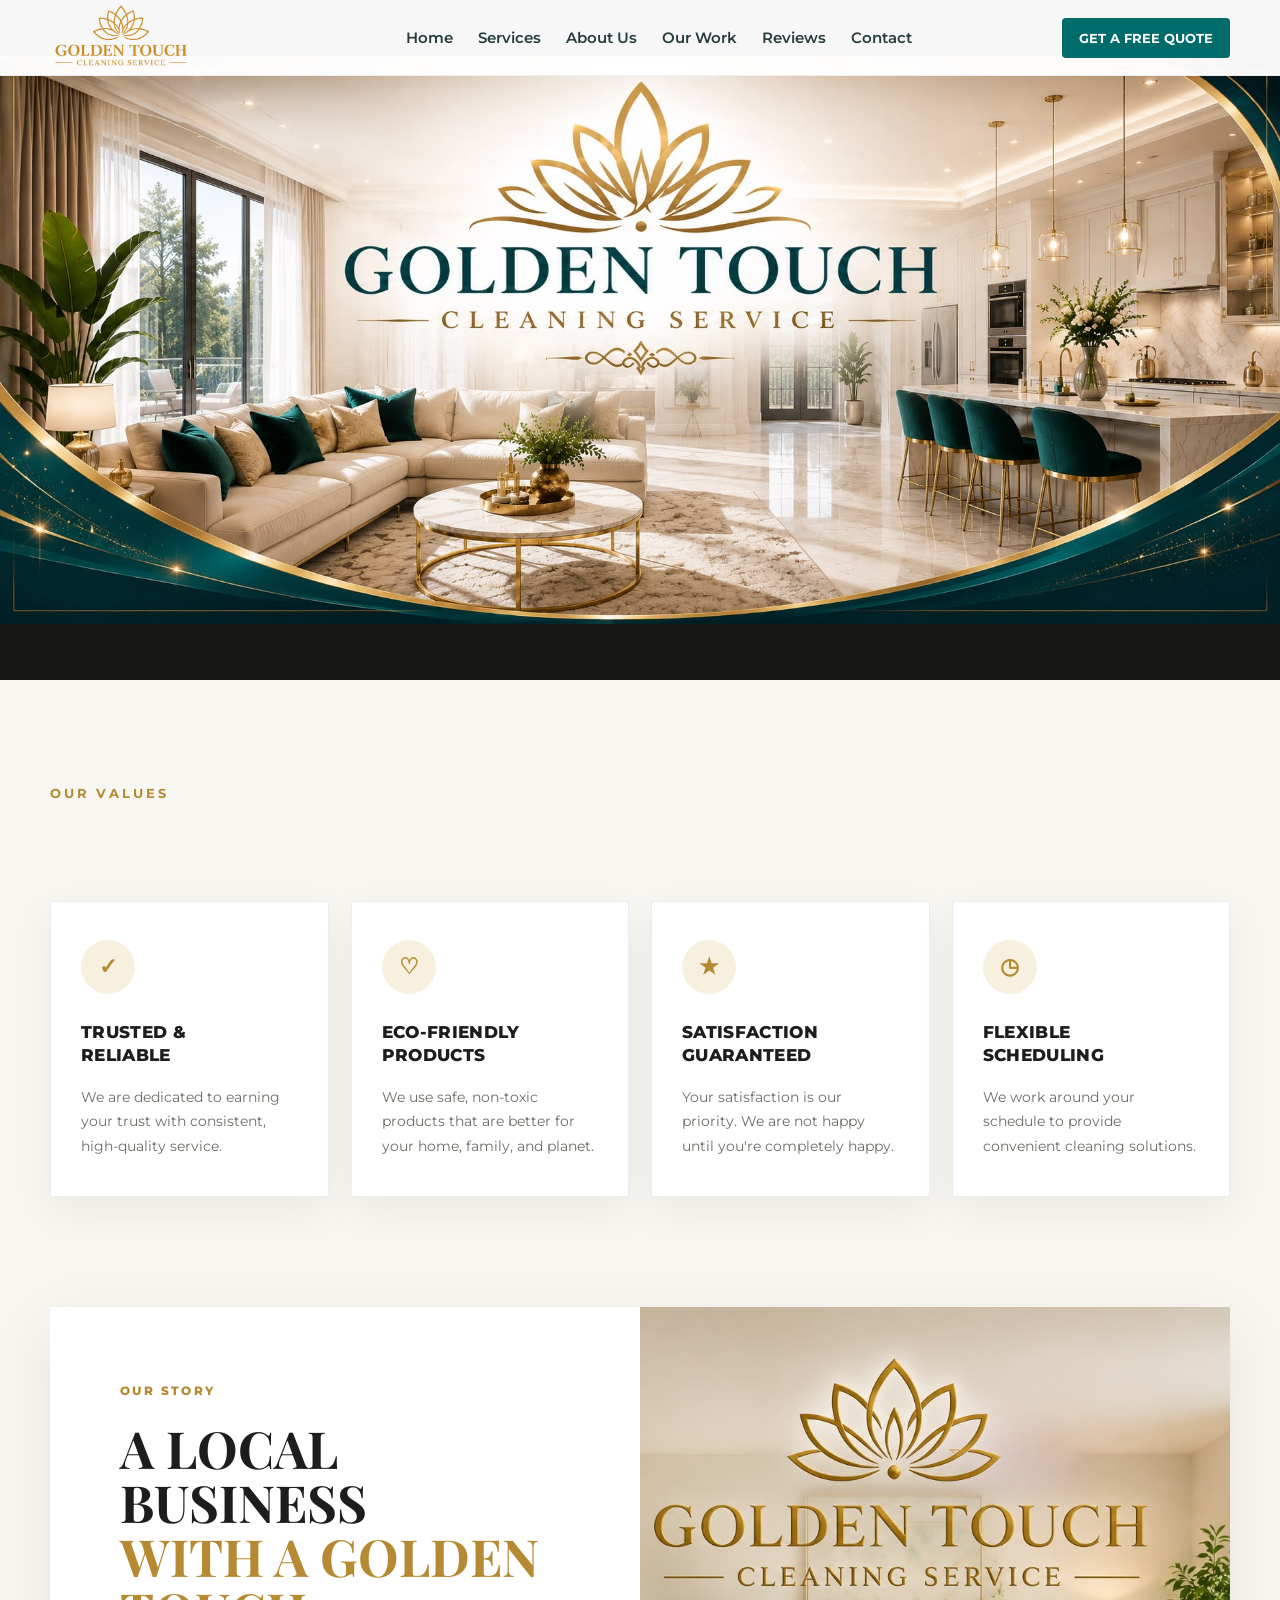
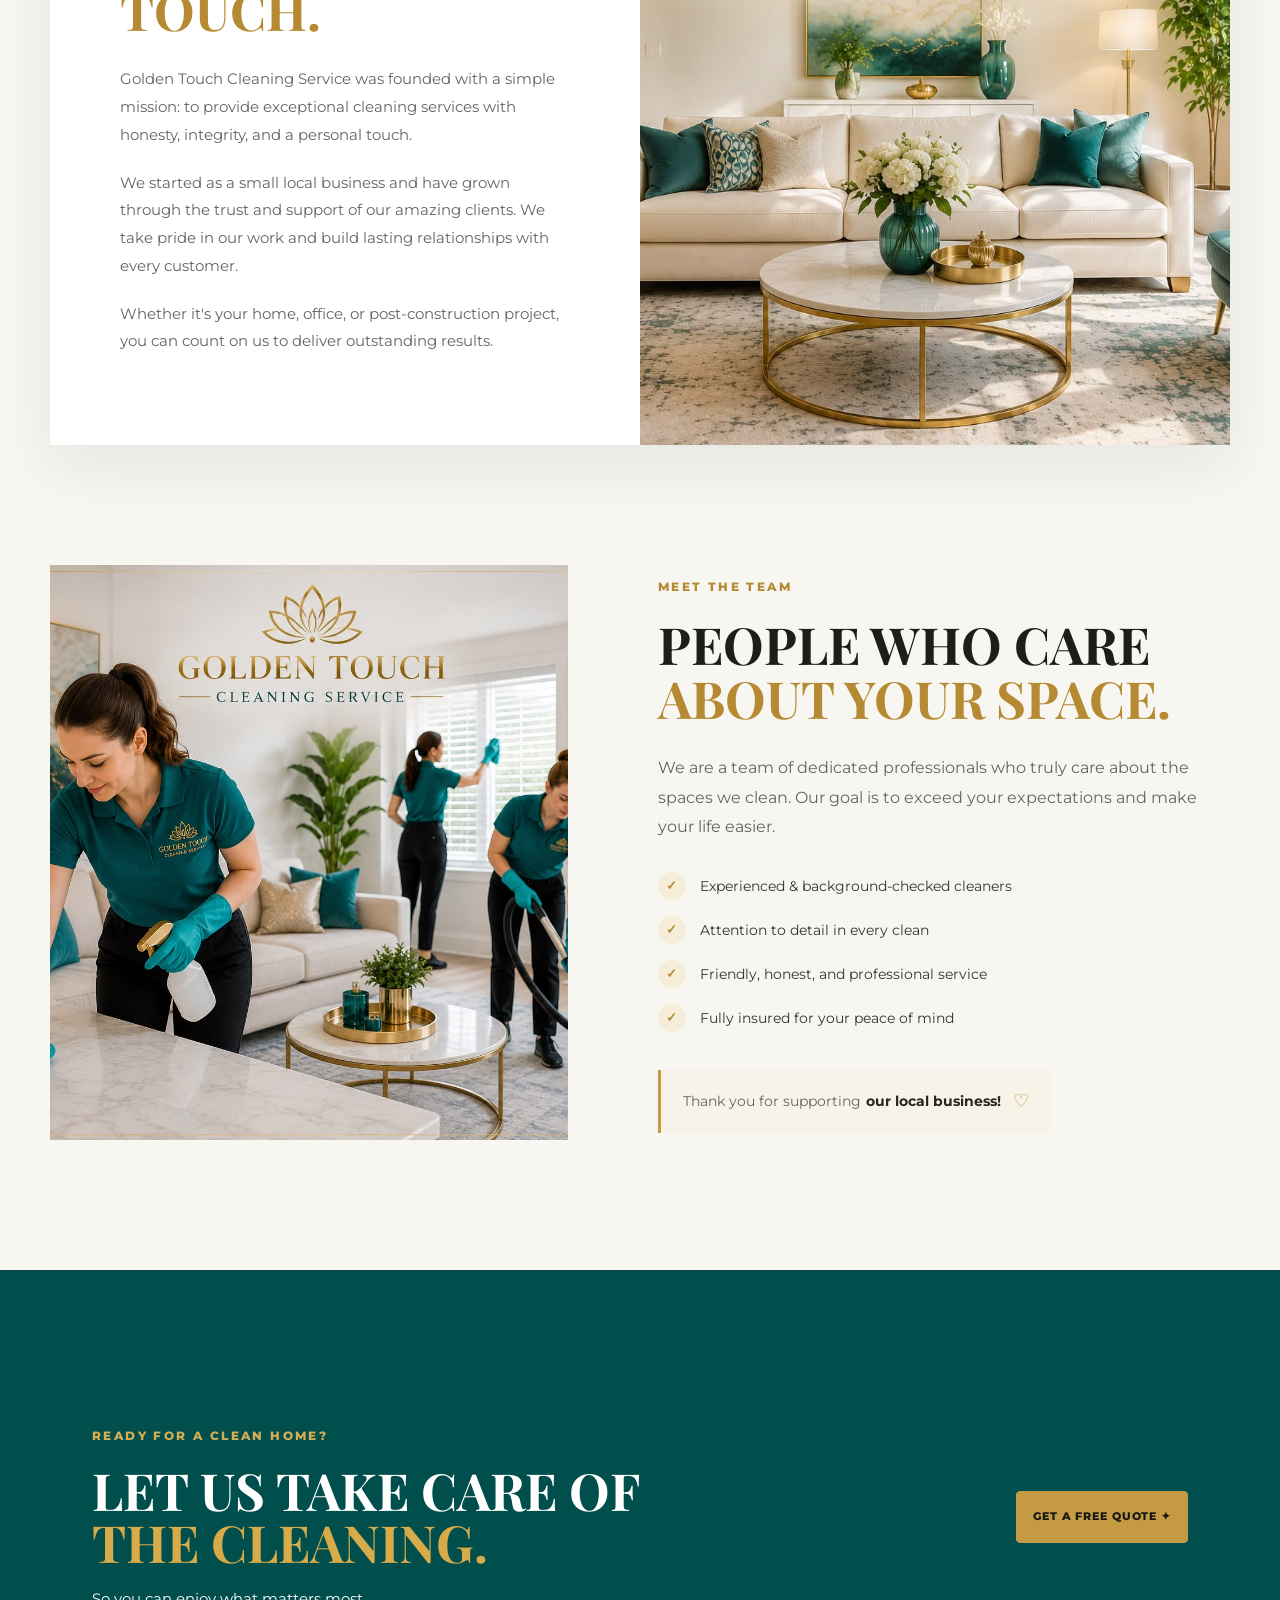
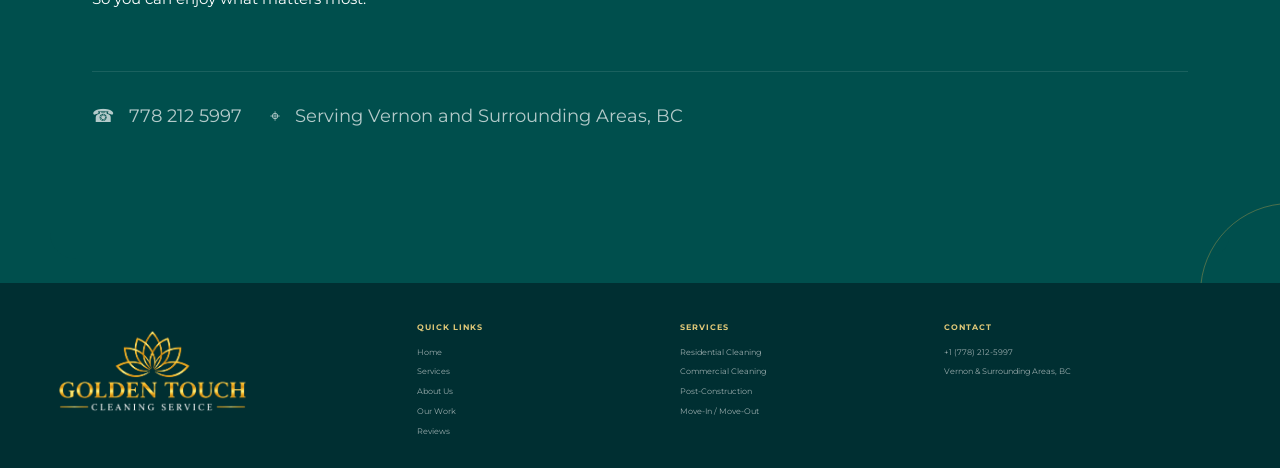
<file: about.html>
<!doctype html>
<html lang="en">
  <head>
    <meta charset="UTF-8" />

    <meta name="viewport" content="width=1180, initial-scale=0.333333" />

    <meta
      name="description"
      content="Golden Touch Cleaning Service provides professional residential and commercial cleaning services."
    />

    <link rel="shortcut icon" href="./assets/il.png" type="image/x-icon" />

    <meta property="og:image" content="./assets/IMG-20260821-WA0001.jpg" />

    <meta name="robots" content="index, follow" />

    <!-- <link rel="canonical" href="https://golden-touch-cleaning-service.com/" /> -->
    <link
      rel="canonical"
      href="https://golden-touch-cleaning-service.com/about.html"
    />

    <title>About Us | Golden Touch Cleaning Service</title>

    <link rel="preconnect" href="https://fonts.googleapis.com" />
    <link rel="preconnect" href="https://fonts.gstatic.com" crossorigin />

    <link
      href="https://fonts.googleapis.com/css2?family=Montserrat:wght@400;500;600;700;800&family=Playfair+Display:wght@600;700&display=swap"
      rel="stylesheet"
    />

    <link rel="stylesheet" href="./style.css" />
  </head>

  <body class="about-page">
    <!-- =========================================================
HEADER
========================================================= -->

    <header class="header" id="header">
      <div class="container header-inner">
        <a href="index.html" class="logo logo-image-link">
          <img
            src="./assets/il.png"
            alt="Golden Touch Cleaning Service"
            class="site-logo"
          />
        </a>

        <nav class="nav" id="nav">
          <a href="index.html#home"> Home </a>

          <a href="index.html#services"> Services </a>

          <a href="about.html" class="active"> About Us </a>

          <a href="index.html#gallery"> Our Work </a>

          <a href="index.html#reviews"> Reviews </a>

          <a href="index.html#contact"> Contact </a>
        </nav>

        <a href="index.html#contact" class="header-button">
          Get a Free Quote
        </a>

        <button
          class="menu-button"
          id="menuButton"
          aria-label="Open menu"
          type="button"
        >
          <span></span>
          <span></span>
          <span></span>
        </button>
      </div>
    </header>

    <!-- =========================================================
ABOUT HERO
========================================================= -->

    <main>
      <section class="about-page-hero">
        <!-- <div class="about-page-hero-image"></div>

        <div class="container">
          <div class="about-page-hero-content">
            <span class="section-label"> ABOUT US </span>

            <h1>
              CLEANING WITH CARE,
              <span>FOCUSING ON YOU.</span>
            </h1>

            <div class="about-page-divider">✦</div>

            <p>
              At Golden Touch Cleaning Service, we believe that a clean space
              leads to a happier, healthier life. With passion, care, and
              attention to detail, we treat every home and business as if it
              were our own.
            </p>
          </div>
        </div> -->
        <img
          src="./assets/IMG-20260810-WA0002.jpg"
          alt="Golden Touch Cleaning Service"
          class="hero-image"
        />
      </section>

      <!-- =========================================================
OUR VALUES
========================================================= -->

      <section class="about-values">
        <div class="container">
          <div class="about-section-title">
            <span class="section-label"> OUR VALUES </span>
          </div>

          <div class="values-grid">
            <article class="value-card">
              <div class="value-icon">✓</div>

              <h3>
                TRUSTED &<br />
                RELIABLE
              </h3>

              <p>
                We are dedicated to earning your trust with consistent,
                high-quality service.
              </p>
            </article>

            <article class="value-card">
              <div class="value-icon">♡</div>

              <h3>
                ECO-FRIENDLY<br />
                PRODUCTS
              </h3>

              <p>
                We use safe, non-toxic products that are better for your home,
                family, and planet.
              </p>
            </article>

            <article class="value-card">
              <div class="value-icon">★</div>

              <h3>
                SATISFACTION<br />
                GUARANTEED
              </h3>

              <p>
                Your satisfaction is our priority. We are not happy until you're
                completely happy.
              </p>
            </article>

            <article class="value-card">
              <div class="value-icon">◷</div>

              <h3>
                FLEXIBLE<br />
                SCHEDULING
              </h3>

              <p>
                We work around your schedule to provide convenient cleaning
                solutions.
              </p>
            </article>
          </div>
        </div>
      </section>

      <!-- =========================================================
OUR STORY
========================================================= -->

      <section class="about-story">
        <div class="container">
          <div class="story-card">
            <div class="story-content">
              <span class="section-label"> OUR STORY </span>

              <h2>
                A LOCAL BUSINESS
                <span>WITH A GOLDEN TOUCH.</span>
              </h2>

              <p>
                Golden Touch Cleaning Service was founded with a simple mission:
                to provide exceptional cleaning services with honesty,
                integrity, and a personal touch.
              </p>

              <p>
                We started as a small local business and have grown through the
                trust and support of our amazing clients. We take pride in our
                work and build lasting relationships with every customer.
              </p>

              <p>
                Whether it's your home, office, or post-construction project,
                you can count on us to deliver outstanding results.
              </p>
            </div>

            <div class="story-image">
              <img
                src="./assets/IMG-20260813-WA0003.jpg"
                alt="Beautiful clean home interior"
              />
            </div>
          </div>
        </div>
      </section>

      <!-- =========================================================
TEAM
========================================================= -->

      <section class="about-team">
        <div class="container">
          <div class="team-grid">
            <div class="team-image">
              <img
                src="./assets/IMG-20260813-WA0002.jpg"
                alt="Professional cleaning team"
              />
            </div>

            <div class="team-content">
              <span class="section-label"> MEET THE TEAM </span>

              <h2>
                PEOPLE WHO CARE
                <span>ABOUT YOUR SPACE.</span>
              </h2>

              <p>
                We are a team of dedicated professionals who truly care about
                the spaces we clean. Our goal is to exceed your expectations and
                make your life easier.
              </p>

              <ul class="team-list">
                <li>
                  <span>✓</span>
                  Experienced & background-checked cleaners
                </li>

                <li>
                  <span>✓</span>
                  Attention to detail in every clean
                </li>

                <li>
                  <span>✓</span>
                  Friendly, honest, and professional service
                </li>

                <li>
                  <span>✓</span>
                  Fully insured for your peace of mind
                </li>
              </ul>

              <div class="team-message">
                Thank you for supporting
                <strong>our local business!</strong>
                <span>♡</span>
              </div>
            </div>
          </div>
        </div>
      </section>

      <!-- =========================================================
CTA
========================================================= -->

      <section class="about-cta">
        <div class="container">
          <div class="about-cta-card">
            <div class="about-cta-inner">
              <div>
                <span class="section-label light">
                  READY FOR A CLEAN HOME?
                </span>

                <h2>
                  LET US TAKE CARE OF
                  <span>THE CLEANING.</span>
                </h2>

                <p>So you can enjoy what matters most.</p>
              </div>

              <a href="index.html#contact" class="btn btn-gold">
                Get a Free Quote ✦
              </a>

              <div class="about-cta-contact">
                <a href="tel:+17782125997"> ☎ &nbsp; 778 212 5997 </a>

                <span> ⌖ &nbsp; Serving Vernon and Surrounding Areas, BC </span>
              </div>
            </div>
          </div>
        </div>
      </section>
    </main>

    <!-- =========================================================
FOOTER
========================================================= -->

    <footer class="footer" style="background: #002f32 !important">
      <div class="container">
        <div class="footer-grid">
          <div class="footer-brand">
            <a href="index.html" class="logo logo-image-link">
              <img
                src="./assets/rev-removebg.png"
                alt="Golden Touch Cleaning Service"
                class="site-logo"
                style="width: 205px !important; height: auto !important"
              />
            </a>
          </div>

          <div class="footer-column">
            <h3>Quick Links</h3>

            <a href="index.html#home"> Home </a>

            <a href="index.html#services"> Services </a>

            <a href="about.html"> About Us </a>

            <a href="index.html#gallery"> Our Work </a>

            <a href="index.html#reviews"> Reviews </a>
          </div>

          <div class="footer-column">
            <h3>Services</h3>

            <a href="index.html#services"> Residential Cleaning </a>

            <a href="index.html#services"> Commercial Cleaning </a>

            <a href="index.html#services"> Post-Construction </a>

            <a href="index.html#services"> Move-In / Move-Out </a>
          </div>

          <div class="footer-column">
            <h3>Contact</h3>

            <a href="tel:+17782125997"> +1 (778) 212-5997 </a>

            <span> Vernon & Surrounding Areas, BC </span>
          </div>
        </div>
      </div>
    </footer>

    <!-- =========================================================
BACK TO TOP
========================================================= -->

    <button
      class="back-to-top"
      id="backToTop"
      type="button"
      aria-label="Back to top"
    >
      ↑
    </button>

    <!-- =========================================================
JAVASCRIPT
========================================================= -->

    <script>
      /* Header shadow */

      const header = document.getElementById("header");

      window.addEventListener("scroll", function () {
        if (window.scrollY > 20) {
          header.classList.add("scrolled");
        } else {
          header.classList.remove("scrolled");
        }
      });

      /* Current year */

      const currentYear = document.getElementById("currentYear");

      if (currentYear) {
        currentYear.textContent = new Date().getFullYear();
      }

      /* Back to top */

      const backToTop = document.getElementById("backToTop");

      window.addEventListener("scroll", function () {
        if (window.scrollY > 400) {
          backToTop.classList.add("show");
        } else {
          backToTop.classList.remove("show");
        }
      });

      backToTop.addEventListener("click", function () {
        window.scrollTo({
          top: 0,
          behavior: "smooth",
        });
      });

      /* Mobile menu */

      const menuButton = document.getElementById("menuButton");
      const nav = document.getElementById("nav");

      if (menuButton && nav) {
        menuButton.addEventListener("click", function () {
          nav.classList.toggle("active");
        });

        nav.querySelectorAll("a").forEach(function (link) {
          link.addEventListener("click", function () {
            nav.classList.remove("active");
          });
        });
      }
    </script>
  </body>
</html>
</file>
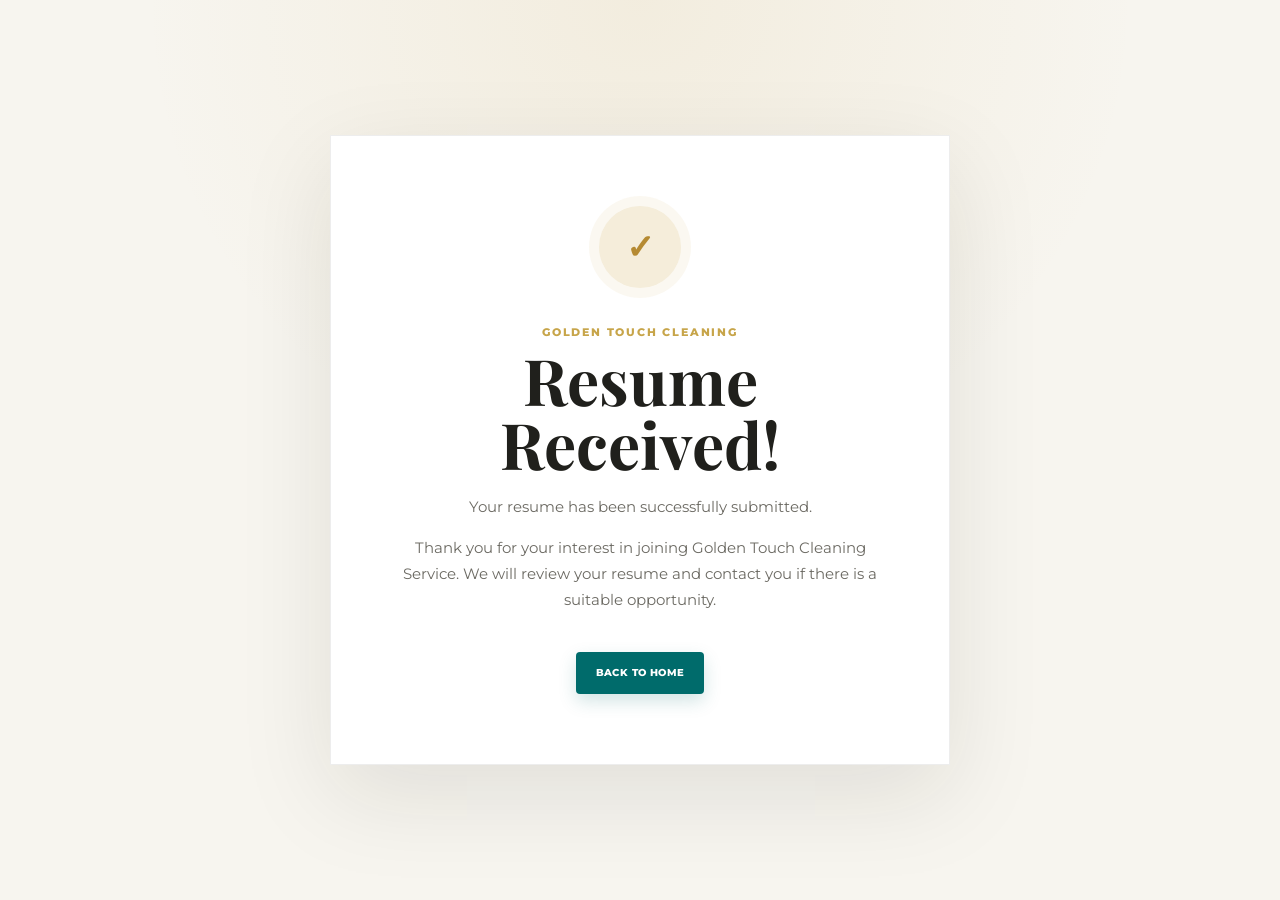
<file: resume-thank-you.html>
<!doctype html>
<html lang="en">

<head>

    <meta charset="UTF-8">

    <meta
        name="viewport"
        content="width=1180, initial-scale=0.333333"
    >

    <meta
        name="description"
        content="Thank you for submitting your resume to Golden Touch Cleaning Service."
    >

    <link rel="shortcut icon" href="./assets/il.png" type="image/x-icon">

    <title>Resume Submitted | Golden Touch Cleaning</title>

    <link rel="preconnect" href="https://fonts.googleapis.com">
    <link rel="preconnect" href="https://fonts.gstatic.com" crossorigin>

    <link
        href="https://fonts.googleapis.com/css2?family=Montserrat:wght@400;500;600;700;800&family=Playfair+Display:wght@600;700&display=swap"
        rel="stylesheet"
    >

    <link rel="stylesheet" href="style.css">

</head>


<body>

    <main class="thank-you">

        <div class="thank-you-card">

            <div
                class="thank-you-icon"
                aria-hidden="true"
            >
                ✓
            </div>


            <span class="section-label">
                GOLDEN TOUCH CLEANING
            </span>


            <h1>
                Resume Received!
            </h1>


            <p>
                Your resume has been successfully submitted.
            </p>


            <p>
                Thank you for your interest in joining
                Golden Touch Cleaning Service. We will review
                your resume and contact you if there is a suitable opportunity.
            </p>


            <a
                href="index.html"
                class="btn btn-primary"
            >
                Back to Home
            </a>

        </div>

    </main>


    <script>
        const currentYear = document.getElementById("currentYear");

        if (currentYear) {
            currentYear.textContent = new Date().getFullYear();
        }
    </script>

</body>

</html>
</file>
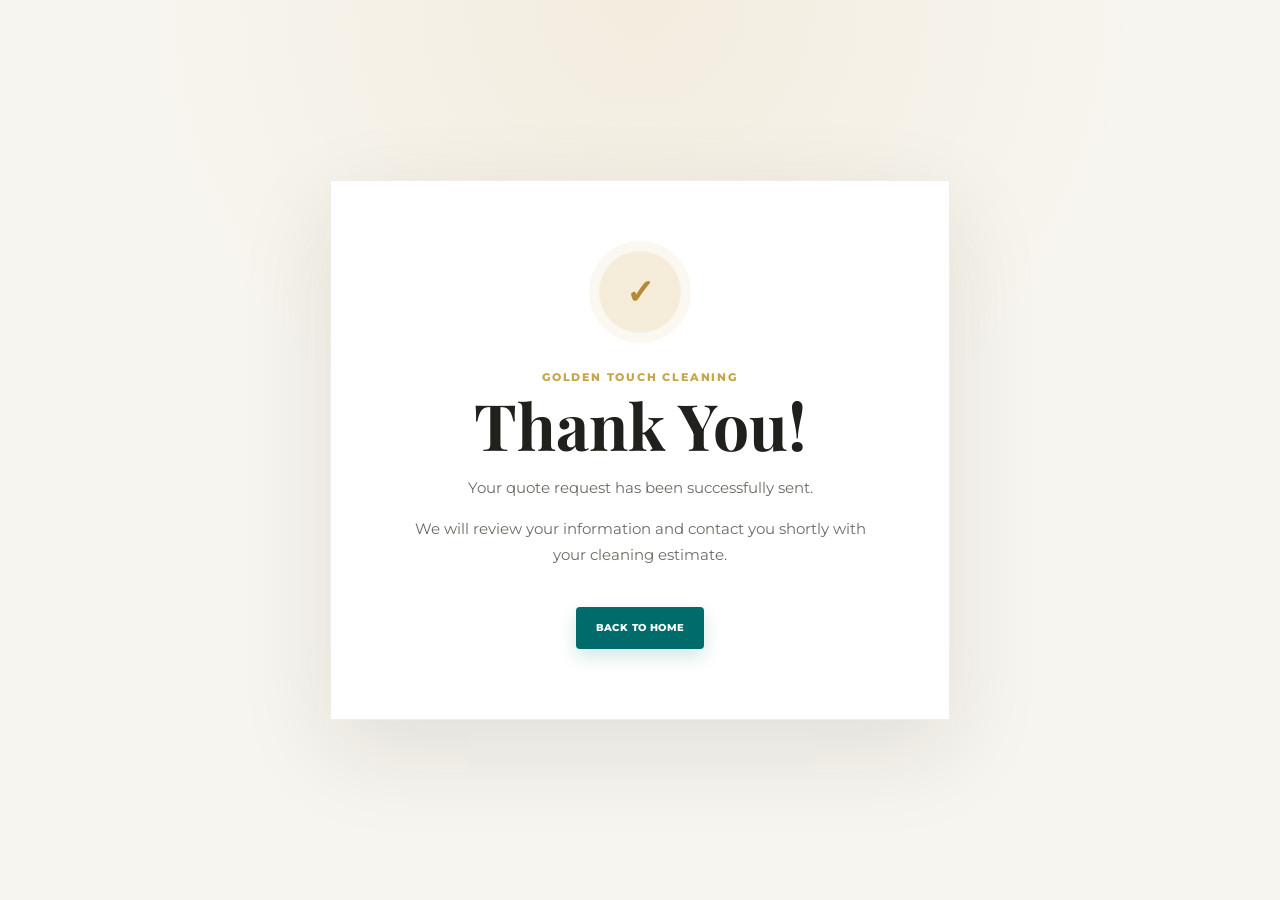
<file: thank-you.html>
<!doctype html>
<html lang="en">

<head>

    <meta charset="UTF-8">

    <meta
        name="viewport"
        content="width=1180, initial-scale=0.333333"
    >

    <meta
        name="description"
        content="Thank you for contacting Golden Touch Cleaning Service."
    >

    <link rel="shortcut icon" href="./assets/il.png" type="image/x-icon">


    <title>Thank You | Golden Touch Cleaning</title>

    <link rel="preconnect" href="https://fonts.googleapis.com">
    <link rel="preconnect" href="https://fonts.gstatic.com" crossorigin>

    <link
        href="https://fonts.googleapis.com/css2?family=Montserrat:wght@400;500;600;700;800&family=Playfair+Display:wght@600;700&display=swap"
        rel="stylesheet"
    >

    <link rel="stylesheet" href="style.css">

</head>


<body>

    <main class="thank-you">

        <div class="thank-you-card">

            <div
                class="thank-you-icon"
                aria-hidden="true"
            >
                ✓
            </div>


            <span class="section-label">
                GOLDEN TOUCH CLEANING
            </span>


            <h1>
                Thank You!
            </h1>


            <p>
                Your quote request has been successfully sent.
            </p>


            <p>
                We will review your information and contact you
                shortly with your cleaning estimate.
            </p>


            <a
                href="index.html"
                class="btn btn-primary"
            >
                Back to Home
            </a>

        </div>

    </main>


    <script>
        const currentYear = document.getElementById("currentYear");

        if (currentYear) {
            currentYear.textContent = new Date().getFullYear();
        }
    </script>

</body>

</html>
</file>
<file: style.css>
/* =========================================================
   GOLDEN TOUCH CLEANING
   EXACT DESKTOP COMPOSITION
========================================================= */

:root {
  --teal: #006b6b;
  --teal-dark: #004d50;
  --teal-deep: #003b3f;
  --teal-light: #e8f5f5;

  --gold: #c7a54a;
  --gold-light: #dfc878;
  --gold-dark: #aa8732;

  --white: #ffffff;
  --off-white: #f5f8f8;

  --text: #263c3d;
  --muted: #718080;

  --border: #dce7e7;

  --shadow: 0 12px 35px rgba(0, 50, 55, 0.1);

  --container: 1180px;

  --transition: 0.3s ease;
}

/* =========================================================
   RESET
========================================================= */

*,
*::before,
*::after {
  box-sizing: border-box;
}

html {
  margin: 0;
  padding: 0;

  width: 100%;
  min-width: 100%;

  scroll-behavior: smooth;
  scroll-padding-top: 80px;
}

body {
  margin: 0;
  padding: 0;

  width: 100%;
  min-width: 100%;

  overflow-x: hidden;

  font-family: "Montserrat", sans-serif;

  color: var(--text);

  background: var(--white);

  line-height: 1.6;
}

img {
  display: block;
  max-width: 100%;
}

a {
  color: inherit;
  text-decoration: none;
}

button,
input,
select,
textarea {
  font: inherit;
}

button {
  cursor: pointer;
}

ul {
  list-style: none;
  margin: 0;
  padding: 0;
}

/* =========================================================
   CONTAINER
========================================================= */

.container {
  width: min(calc(100% - 40px), var(--container));

  margin: 0 auto;
}

/* =========================================================
   SECTIONS
========================================================= */

.section {
  padding: 72px 0;
}

.section-heading {
  text-align: center;

  max-width: 760px;

  margin: 0 auto 40px;
}

.section-label {
  display: inline-block;

  margin-bottom: 7px;

  color: var(--gold);

  font-size: 11px;
  font-weight: 800;

  letter-spacing: 1.8px;
}

.section-label.light {
  color: var(--gold-light);
}

.section-heading h2,
.about-content h2 {
  margin: 0;

  color: var(--teal-dark);

  font-family: "Playfair Display", serif;

  font-size: 34px;

  line-height: 1.15;

  text-transform: uppercase;
}

.section-heading p {
  margin: 9px 0 0;

  color: var(--muted);

  font-size: 11px;
}

/* =========================================================
   BUTTONS
========================================================= */

.btn {
  display: inline-flex;

  align-items: center;
  justify-content: center;

  gap: 10px;

  min-height: 42px;

  padding: 11px 20px;

  border: 0;
  border-radius: 4px;

  font-size: 10px;
  font-weight: 800;

  letter-spacing: 0.4px;

  text-transform: uppercase;

  transition:
    transform var(--transition),
    background var(--transition),
    color var(--transition);
}

.btn:hover {
  transform: translateY(-2px);
}

.btn-primary {
  background: var(--teal);
  color: white;

  box-shadow: 0 7px 18px rgba(0, 107, 107, 0.18);
}

.btn-primary:hover {
  background: var(--teal-dark);
}

.btn-gold {
  background: var(--gold);
  color: white;
}

.btn-gold:hover {
  background: var(--gold-dark);
}

/* =========================================================
   HEADER
========================================================= */

.header {
  position: fixed;

  top: 0;
  left: 0;

  width: 100%;

  height: 76px;

  z-index: 1000;

  background: rgba(255, 255, 255, 0.97);

  border-bottom: 1px solid rgba(0, 0, 0, 0.05);

  transition: box-shadow var(--transition);
}

.header.scrolled {
  box-shadow: 0 5px 25px rgba(0, 0, 0, 0.1);
}

.header-inner {
  height: 76px;

  display: flex;

  align-items: center;

  justify-content: space-between;

  gap: 30px;
}

/* LOGO */

.logo {
  display: inline-flex;

  align-items: center;

  gap: 9px;

  flex-shrink: 0;

  color: var(--teal-dark);
}

.logo-mark {
  width: 42px;
  height: 42px;

  display: grid;

  place-items: center;

  position: relative;
}

.logo-mark::before {
  content: "";

  position: absolute;

  width: 30px;
  height: 30px;

  border: 2px solid var(--gold);

  border-radius: 60% 40% 60% 40%;

  transform: rotate(45deg);
}

.logo-mark span {
  position: relative;

  z-index: 2;

  color: var(--gold);

  font-size: 19px;
}

.logo-text strong {
  display: block;

  color: var(--teal-dark);

  font-size: 14px;
  font-weight: 800;

  letter-spacing: 1.2px;

  line-height: 1;
}

.logo-text small {
  display: block;

  margin-top: 5px;

  color: var(--gold);

  font-size: 7px;
  font-weight: 800;

  letter-spacing: 2.5px;

  line-height: 1;
}

/* NAV */

.nav {
  display: flex;

  align-items: center;

  gap: 25px;
}

.nav a {
  color: var(--text);

  font-size: 10px;
  font-weight: 700;

  transition: color var(--transition);
}

.nav a:hover {
  color: var(--teal);
}

/* HEADER BUTTON */

.header-button {
  display: inline-flex;

  align-items: center;
  justify-content: center;

  gap: 7px;

  min-height: 38px;

  padding: 10px 17px;

  border-radius: 4px;

  background: var(--teal);

  color: white;

  font-size: 9px;
  font-weight: 800;

  text-transform: uppercase;

  white-space: nowrap;
}

.header-button span {
  color: var(--gold-light);

  font-size: 15px;

  line-height: 1;
}

/* MENU */

.menu-button {
  display: none;

  width: 40px;
  height: 40px;

  border: 0;

  background: transparent;
}

.menu-button span {
  display: block;

  width: 24px;
  height: 2px;

  margin: 5px auto;

  background: var(--teal-dark);
}

/* =========================================================
   HERO
========================================================= */

.hero {
  position: relative;

  width: 100%;

  margin-top: 76px;

  overflow: hidden;

  background: white;

  line-height: 0;
}

.hero-image {
  display: block;

  width: 100%;
  height: auto;

  min-height: 0;

  object-fit: cover;
}

/* =========================================================
   SERVICES
========================================================= */

.services-section {
  position: relative;

  background: #f6f9f9;
}

.services-section::before {
  content: "";

  position: absolute;

  top: 0;
  left: 0;

  width: 100%;
  height: 3px;

  background: linear-gradient(90deg, transparent, var(--gold), transparent);

  opacity: 0.45;
}

.services-grid {
  display: grid;

  grid-template-columns: repeat(4, minmax(0, 1fr));

  gap: 22px;
}

.service-card {
  display: flex;

  flex-direction: column;

  min-width: 0;

  overflow: hidden;

  background: white;

  border: 1px solid var(--border);

  border-radius: 8px;

  box-shadow: 0 4px 14px rgba(0, 0, 0, 0.045);

  transition:
    transform var(--transition),
    box-shadow var(--transition);
}

.service-card:hover {
  transform: translateY(-5px);

  box-shadow: 0 15px 30px rgba(0, 50, 55, 0.12);
}

.service-image {
  position: relative;

  height: 160px;

  overflow: visible;
}

.service-image img {
  width: 100%;
  height: 100%;

  object-fit: cover;
}

.service-icon {
  position: absolute;

  left: 50%;
  bottom: 0;

  transform: translate(-50%, 50%);

  width: 49px;
  height: 49px;

  display: grid;

  place-items: center;

  border: 4px solid white;

  border-radius: 50%;

  background: var(--teal);

  color: white;

  font-size: 18px;

  z-index: 5;

  box-shadow: 0 3px 10px rgba(0, 0, 0, 0.12);
}

.service-content {
  flex: 1;

  display: flex;

  flex-direction: column;

  padding: 32px 18px 18px;
}

.service-content h3 {
  margin: 0 0 9px;

  color: var(--teal-dark);

  font-family: "Playfair Display", serif;

  font-size: 16px;

  line-height: 1.15;

  text-align: center;

  text-transform: uppercase;
}

.service-content > p {
  min-height: 51px;

  margin: 0 0 11px;

  color: var(--muted);

  font-size: 9px;

  line-height: 1.5;

  text-align: center;
}

.service-content ul {
  margin-bottom: 17px;
}

.service-content li {
  position: relative;

  padding-left: 12px;

  margin-bottom: 5px;

  color: #697979;

  font-size: 8px;

  line-height: 1.35;
}

.service-content li::before {
  content: "✓";

  position: absolute;

  left: 0;

  color: var(--gold);

  font-size: 8px;

  font-weight: 800;
}

.service-content .small-button {
  align-self: center;

  margin-top: auto;
}

/* SMALL BUTTON */

.small-button {
  display: inline-flex;

  align-items: center;
  justify-content: center;

  min-height: 32px;

  padding: 8px 15px;

  border-radius: 4px;

  background: var(--teal);

  color: white;

  font-size: 8px;
  font-weight: 800;

  text-transform: uppercase;

  transition:
    background var(--transition),
    transform var(--transition);
}

.small-button:hover {
  background: var(--teal-dark);

  transform: translateY(-1px);
}

/* =========================================================
   WHY
========================================================= */

.why-section {
  position: relative;

  padding: 42px 0;

  background: linear-gradient(120deg, #00484c, #007575);

  color: white;

  overflow: hidden;

  border-radius: 0;
}

.why-section::before,
.why-section::after {
  content: "";

  position: absolute;

  width: 280px;
  height: 280px;

  border: 1px solid rgba(199, 165, 74, 0.18);

  border-radius: 50%;
}

.why-section::before {
  left: -160px;
  top: -190px;
}

.why-section::after {
  right: -170px;
  bottom: -190px;
}

.why-grid {
  position: relative;
  z-index: 2;

  display: grid;

  grid-template-columns:
    1.35fr
    repeat(4, 1fr);

  gap: 25px;

  align-items: center;
}

.why-title {
  padding-right: 15px;
}

.why-title h2 {
  margin: 0 0 10px;

  color: white;

  font-family: "Playfair Display", serif;

  font-size: 27px;

  line-height: 1.05;

  text-transform: uppercase;
}

.why-title p {
  max-width: 230px;

  margin: 0 0 17px;

  color: rgba(255, 255, 255, 0.72);

  font-size: 8px;

  line-height: 1.5;
}

.why-item {
  min-height: 125px;

  padding-left: 20px;

  border-left: 1px solid rgba(255, 255, 255, 0.25);

  text-align: center;
}

.why-icon {
  width: 43px;
  height: 43px;

  display: grid;

  place-items: center;

  margin: 0 auto 9px;

  border: 1px solid var(--gold);

  border-radius: 50%;

  color: var(--gold-light);

  font-size: 17px;
}

.why-item h3 {
  margin: 0 0 7px;

  color: white;

  font-family: "Playfair Display", serif;

  font-size: 12px;

  line-height: 1.2;

  text-transform: uppercase;
}

.why-item p {
  margin: 0;

  color: rgba(255, 255, 255, 0.68);

  font-size: 7px;

  line-height: 1.5;
}

/* =========================================================
   ABOUT
========================================================= */

.about-section {
  background: white;
}

.about-grid {
  display: grid;

  grid-template-columns: 1fr 1fr;

  gap: 65px;

  align-items: center;
}

.about-image {
  position: relative;

  min-width: 0;
}

.about-image img {
  width: 100%;
  height: 390px;

  object-fit: cover;

  border-radius: 4px;
}

.about-badge {
  position: absolute;

  left: 25px;
  bottom: 20px;

  display: flex;

  align-items: center;

  gap: 9px;

  padding: 10px 13px;

  border-radius: 4px;

  background: rgba(0, 77, 80, 0.95);

  color: white;

  box-shadow: 0 8px 25px rgba(0, 0, 0, 0.18);
}

.badge-icon {
  color: var(--gold-light);

  font-size: 22px;
}

.about-badge strong {
  display: block;

  color: white;

  font-size: 8px;

  font-weight: 800;

  letter-spacing: 0.5px;
}

.about-badge span {
  display: block;

  margin-top: 2px;

  color: rgba(255, 255, 255, 0.7);

  font-size: 6px;

  line-height: 1.35;

  letter-spacing: 0.7px;
}

.about-content h2 {
  margin: 0 0 18px;

  font-size: 32px;
}

.about-content h2 span {
  display: block;

  color: var(--gold);
}

.about-content p {
  max-width: 470px;

  margin: 0 0 12px;

  color: var(--muted);

  font-size: 10px;

  line-height: 1.65;
}

.contact-details {
  display: flex;

  flex-direction: column;

  gap: 7px;

  margin: 20px 0;
}

.contact-details a,
.area-line {
  display: flex;

  align-items: center;

  gap: 9px;

  color: var(--teal);

  font-size: 9px;

  font-weight: 700;
}

.contact-details a span,
.area-line span {
  width: 25px;
  height: 25px;

  display: grid;

  place-items: center;

  border-radius: 50%;

  background: var(--teal-light);

  color: var(--teal);

  font-size: 11px;
}

/* =========================================================
   GALLERY
========================================================= */

.gallery-section {
  background: #f6f9f9;
}

.gallery {
  display: grid;

  grid-template-columns: repeat(3, 1fr);

  gap: 14px;
}

.gallery-card {
  position: relative;

  height: auto;

  overflow: hidden;

  border-radius: 5px;

  background: #ddd;
}

.gallery-card img {
  width: 100%;
  height: 100%;

  object-fit: cover;

  transition: transform 0.4s ease;
}

.gallery-card:hover img {
  transform: scale(1.04);
}

.gallery-card .before,
.gallery-card .after {
  position: absolute;

  bottom: 8px;

  padding: 4px 7px;

  border-radius: 3px;

  background: rgba(0, 61, 64, 0.92);

  color: white;

  font-size: 6px;
  font-weight: 800;

  letter-spacing: 0.4px;
}

.gallery-card .before {
  left: 8px;
}

.gallery-card .after {
  right: 8px;

  background: rgba(199, 165, 74, 0.95);
}

.gallery-button {
  margin-top: 25px;

  text-align: center;
}

/* =========================================================
   REVIEWS
========================================================= */

.reviews-section {
  background: white;

  padding-top: 45px;
  padding-bottom: 50px;
}

.reviews-box {
  display: grid;

  grid-template-columns: repeat(3, 1fr);

  border: 1px solid #e3e9e9;

  border-radius: 5px;

  overflow: hidden;

  box-shadow: 0 5px 20px rgba(0, 0, 0, 0.035);
}

.review-card {
  position: relative;

  min-height: 170px;

  padding: 25px 30px;

  text-align: center;
}

.review-card + .review-card {
  border-left: 1px solid #e2e7e7;
}

.stars {
  margin-bottom: 12px;

  color: var(--gold);

  font-size: 13px;

  letter-spacing: 2px;
}

.review-card p {
  margin: 0 auto 13px;

  max-width: 300px;

  color: #687777;

  font-size: 8px;

  line-height: 1.65;

  font-style: italic;
}

.review-card strong {
  display: block;

  color: var(--teal-dark);

  font-size: 8px;

  font-weight: 800;
}

.reviews-button-wrapper {
  display: flex;

  justify-content: center;

  margin-top: 22px;
}

.reviews-button {
  display: inline-flex;

  align-items: center;
  justify-content: center;

  gap: 10px;

  min-height: 35px;

  padding: 8px 18px;

  border-radius: 4px;

  background: var(--teal);

  color: white;

  font-size: 8px;
  font-weight: 800;

  text-transform: uppercase;

  transition:
    background var(--transition),
    transform var(--transition);
}

.reviews-button:hover {
  background: var(--teal-dark);

  transform: translateY(-2px);
}

.reviews-button span {
  color: #4285f4;

  font-size: 13px;

  font-weight: 900;
}

/* =========================================================
   CONTACT
========================================================= */

.contact-section {
  position: relative;

  padding: 50px 0;

  /* background: linear-gradient(120deg, #003c40, #006b6b); */

  overflow: hidden;
}

.contact-section::before {
  content: "";

  position: absolute;

  left: -80px;
  bottom: -100px;

  width: 350px;
  height: 200px;

  border: 1px solid rgba(199, 165, 74, 0.2);

  border-radius: 50%;
}

.contact-grid {
  position: relative;
  z-index: 2;

  display: grid;

  grid-template-columns: 1.18fr 0.82fr;

  gap: 50px;

  align-items: center;
}

.contact-info h2 {
  margin: 0 0 15px;

  color: white;

  font-family: "Playfair Display", serif;

  font-size: 34px;

  line-height: 1.05;

  text-transform: uppercase;
}

.contact-info h2 span {
  display: block;

  color: var(--gold-light);
}

.contact-info > p {
  max-width: 390px;

  margin: 0 0 24px;

  color: rgba(255, 255, 255, 0.72);

  font-size: 9px;

  line-height: 1.6;
}

.contact-list {
  display: flex;

  flex-direction: column;

  gap: 12px;
}

.contact-list > a,
.contact-list > div {
  display: flex;

  align-items: center;

  gap: 10px;

  color: white;

  font-size: 9px;
}

.contact-icon {
  flex: 0 0 33px;

  width: 33px;
  height: 33px;

  display: grid;

  place-items: center;

  /* border: 1px solid rgba(255, 255, 255, 0.22); */

  border-radius: 50%;

  color: var(--gold-light);

  /* background: rgba(255, 255, 255, 0.08); */

  font-size: 13px;
}

.contact-list small {
  display: block;

  margin-bottom: 2px;

  color: var(--gold-light);

  font-size: 6px;
  font-weight: 800;

  letter-spacing: 1px;
}

/* =========================================================
   FORM
========================================================= */

.contact-form-wrapper {
  padding: 25px;
  margin-bottom: 150px;
      max-width: 550px;

  border-radius: 7px;

  background: white;

  box-shadow: 0 20px 45px rgba(0, 0, 0, 0.18);
}

.contact-form-wrapper h3 {
  margin: 0 0 16px;

  color: var(--teal-dark);

  font-family: "Playfair Display", serif;

  font-size: 21px;

  line-height: 1;
}

.form-section-title {
  margin: 13px 0 7px;

  padding-bottom: 4px;

  border-bottom: 1px solid var(--border);

  color: var(--teal-dark);

  font-family: "Playfair Display", serif;

  font-size: 10px;
  font-weight: 700;

  line-height: 1.25;
}

.form-group {
  margin-bottom: 8px;
}

.form-group label {
  display: block;

  margin-bottom: 4px;

  color: var(--teal-dark);

  font-size: 7px;
  font-weight: 700;
}

.form-group input,
.form-group select,
.form-group textarea {
  width: 100%;

  padding: 8px 9px;

  border: 1px solid var(--border);

  border-radius: 3px;

  outline: none;

  background: #fbfdfd;

  color: var(--text);

  font-size: 8px;

  transition:
    border-color var(--transition),
    box-shadow var(--transition);
}

.form-group input:focus,
.form-group select:focus,
.form-group textarea:focus {
  border-color: var(--teal);

  box-shadow: 0 0 0 2px rgba(0, 107, 107, 0.08);
}

.form-group textarea {
  min-height: 65px;

  resize: vertical;
}

.form-group select {
  appearance: none;

  cursor: pointer;

  padding-right: 25px;

  background-image:
    linear-gradient(45deg, transparent 50%, var(--teal) 50%),
    linear-gradient(135deg, var(--teal) 50%, transparent 50%);

  background-position:
    calc(100% - 12px) 50%,
    calc(100% - 8px) 50%;

  background-size:
    4px 4px,
    4px 4px;

  background-repeat: no-repeat;
}

.form-row {
  display: grid;

  grid-template-columns: 1fr 1fr;

  gap: 10px;
}

.form-submit {
  width: 100%;

  margin-top: 4px;

  min-height: 36px;

  border: 0;

  font-size: 8px;
}

.form-note {
  margin: 7px 0 0;

  color: var(--muted);

  font-size: 7px;

  text-align: center;
}

/* =========================================================
   FOOTER
========================================================= */

.footer {
  padding: 38px 0 0;

  /* background: #002f32; */

  color: white;
}

.footer-grid1 {
  display: grid;

  /* grid-template-columns:
    1.25fr
    1.60fr
    1fr
    1.25fr; */

    grid-template-columns: 0.85fr 1.60fr 1.40fr 1.25fr;

  gap: 1px;
  margin-left: 60px !important;

  padding-bottom: 30px;

      margin-top: -55px;
}

.footer-grid {
  display: grid;

  grid-template-columns:
    1.45fr
    1fr
    1fr
    1.25fr;

  gap: 35px;

  padding-bottom: 30px;
}

.footer-logo {
  margin-bottom: 12px;

  color: white;
}

.footer-logo .logo-text strong {
  color: white;
}

.footer-brand p {
  max-width: 250px;

  margin: 0;

  color: rgba(255, 255, 255, 0.55);

  font-size: 8px;

  line-height: 1.55;
}

.footer-column {
  display: flex;

  flex-direction: column;

  align-items: flex-start;

  gap: 7px;
}

.footer-column h3 {
  margin: 0 0 5px;

  color: var(--gold-light);

  font-size: 8px;

  letter-spacing: 1px;

  text-transform: uppercase;
}

.footer-column a,
.footer-column span {
  color: rgba(255, 255, 255, 0.6);

  font-size: 7px;

  transition: color var(--transition);
}

.footer-column a:hover {
  color: white;
}

.socials {
  display: flex;

  margin-top: 4px;
}

.socials a {
  width: 25px;
  height: 25px;

  display: grid;

  place-items: center;

  border: 1px solid rgba(255, 255, 255, 0.2);

  border-radius: 50%;

  color: white !important;

  font-size: 10px !important;
}

.footer-bottom {
  display: flex;

  align-items: center;
  justify-content: space-between;

  gap: 20px;

  padding: 14px 0;

  border-top: 1px solid rgba(255, 255, 255, 0.1);
}

.footer-bottom p,
.footer-bottom a {
  margin: 0;

  color: rgba(255, 255, 255, 0.4);

  font-size: 7px;
}

.footer-bottom div {
  display: flex;

  gap: 15px;
}

/* =========================================================
   BACK TO TOP
========================================================= */

.back-to-top {
  position: fixed;

  right: 18px;
  bottom: 18px;

  width: 38px;
  height: 38px;

  display: grid;

  place-items: center;

  border: 0;

  border-radius: 50%;

  background: var(--gold);

  color: white;

  font-size: 18px;

  opacity: 0;
  visibility: hidden;

  transform: translateY(10px);

  transition: all var(--transition);

  z-index: 2000;
}

.back-to-top.show {
  opacity: 1;
  visibility: visible;

  transform: translateY(0);
}

/* =========================================================
   SERVICE MODAL
========================================================= */

.service-modal {
  position: fixed;

  inset: 0;

  z-index: 5000;

  display: flex;

  align-items: center;
  justify-content: center;

  padding: 20px;

  opacity: 0;
  visibility: hidden;

  transition:
    opacity 0.25s ease,
    visibility 0.25s ease;
}

.service-modal.active {
  opacity: 1;
  visibility: visible;
}

.service-modal-overlay {
  position: absolute;

  inset: 0;

  background: rgba(0, 47, 50, 0.75);

  backdrop-filter: blur(5px);
}

.service-modal-card {
  position: relative;

  width: min(560px, 100%);

  max-height: 90vh;

  overflow-y: auto;

  padding: 35px;

  border-radius: 10px;

  background: white;

  box-shadow: 0 25px 70px rgba(0, 0, 0, 0.35);

  transform: translateY(20px) scale(0.97);

  transition: transform 0.3s ease;
}

.service-modal.active .service-modal-card {
  transform: translateY(0) scale(1);
}

.service-modal-close {
  position: absolute;

  top: 12px;
  right: 13px;

  width: 34px;
  height: 34px;

  display: grid;

  place-items: center;

  border: 0;

  border-radius: 50%;

  background: var(--teal-light);

  color: var(--teal-dark);

  font-size: 25px;

  transition:
    background var(--transition),
    color var(--transition),
    transform var(--transition);
}

.service-modal-close:hover {
  background: var(--teal);

  color: white;

  transform: rotate(90deg);
}

.service-modal-icon {
  width: 55px;
  height: 55px;

  display: grid;

  place-items: center;

  margin-bottom: 15px;

  border-radius: 50%;

  background: var(--gold);

  color: white;

  font-size: 23px;
}

.service-modal-content h2 {
  margin: 0 0 12px;

  color: var(--teal-dark);

  font-family: "Playfair Display", serif;

  font-size: 31px;

  line-height: 1.1;

  text-transform: uppercase;
}

.service-modal-content > p {
  margin: 0 0 18px;

  color: var(--muted);

  font-size: 11px;

  line-height: 1.65;
}

.service-modal-content ul {
  margin: 0 0 20px;
}

.service-modal-content li {
  position: relative;

  padding-left: 18px;

  margin-bottom: 7px;

  color: var(--text);

  font-size: 9px;

  line-height: 1.45;
}

.service-modal-content li::before {
  content: "✓";

  position: absolute;

  left: 0;

  color: var(--gold);

  font-weight: 800;
}

.service-modal-actions {
  padding-top: 4px;
}

/* =========================================================
   DESKTOP / MOBILE:
   KEEP THE EXACT DESKTOP COMPOSITION
========================================================= */

@media (max-width: 760px) {
  html {
    min-width: 1180px;
  }

  body {
    min-width: 1180px;
  }

  .container {
    width: 1140px;
    max-width: 1140px;
  }

  .header {
    width: 1180px;
  }

  .hero {
    width: 1180px;
  }

  .services-section,
  .why-section,
  .about-section,
  .gallery-section,
  .reviews-section,
  .contact-section,
  .footer {
    width: 1180px;
  }

  .services-grid {
    grid-template-columns: repeat(4, minmax(0, 1fr));
  }

  .why-grid {
    grid-template-columns:
      1.35fr
      repeat(4, minmax(0, 1fr));
  }

  .about-grid {
    grid-template-columns: 1fr 1fr;
  }

  .gallery {
    grid-template-columns: repeat(4, minmax(0, 1fr));
  }

  .reviews-box {
    grid-template-columns: repeat(3, minmax(0, 1fr));
  }

  .contact-grid {
    grid-template-columns: 0.82fr 1.18fr;
  }

  .footer-grid {
    grid-template-columns: 1.45fr 1fr 1fr 1.25fr;
  }

  .nav {
    display: flex;
  }

  .header-button {
    display: inline-flex;
  }

  .menu-button {
    display: none;
  }
}

/* --- */

/* =========================================================
   GOLDEN TOUCH — ABOUT PAGE
   ========================================================= */

.about-page {
  background: #f8f6f1;
  color: #1d1d1b;
}

/* =========================================================
   ABOUT HERO
   ========================================================= */

.about-page-hero {
  position: relative;
  min-height: 680px;
  display: flex;
  align-items: center;
  overflow: hidden;
  background: #171714;
}

.about-page-hero-image {
  position: absolute;
  inset: 0;
  background:
    linear-gradient(
      90deg,
      rgba(15, 15, 13, 0.88) 0%,
      rgba(15, 15, 13, 0.68) 42%,
      rgba(15, 15, 13, 0.28) 75%,
      rgba(15, 15, 13, 0.2) 100%
    ),
    url("https://images.unsplash.com/photo-1600566753190-17f0baa2a6c3?auto=format&fit=crop&w=2200&q=90")
      center / cover no-repeat;

  z-index: 0;
}

.about-page-hero-image::after {
  content: "";
  position: absolute;
  inset: 0;

  background: linear-gradient(
    180deg,
    rgba(0, 0, 0, 0.18),
    transparent 35%,
    rgba(0, 0, 0, 0.28)
  );
}

.about-page-hero-content {
  position: relative;
  z-index: 2;

  max-width: 720px;
  padding: 150px 0 140px;
  color: #fff;
}

.about-page-hero-content .section-label {
  display: inline-flex;
  align-items: center;
  gap: 12px;

  margin-bottom: 24px;

  color: #d6ad52;
  font-size: 13px;
  font-weight: 700;
  letter-spacing: 0.22em;
}

.about-page-hero-content h1 {
  margin: 0;

  font-family: "Playfair Display", serif;
  font-size: clamp(48px, 6vw, 82px);
  line-height: 0.98;
  font-weight: 700;
  letter-spacing: -0.025em;
}

.about-page-hero-content h1 span {
  display: block;
  color: #d6ad52;
}

.about-page-divider {
  display: flex;
  align-items: center;
  gap: 16px;

  margin: 32px 0;

  color: #d6ad52;
  font-size: 22px;
}

.about-page-divider::before,
.about-page-divider::after {
  content: "";
  display: block;

  width: 55px;
  height: 1px;

  background: rgba(214, 173, 82, 0.6);
}

.about-page-hero-content p {
  max-width: 650px;

  margin: 0;

  color: rgba(255, 255, 255, 0.84);

  font-size: 18px;
  line-height: 1.8;
}

/* =========================================================
   ABOUT VALUES
   ========================================================= */

.values-grid {
  display: grid;
  grid-template-columns: repeat(4, 1fr);
  gap: 22px;

  padding: 90px 0 110px;
}

.about-section-title {
  padding-top: 100px;
}

.about-section-title .section-label {
  display: inline-block;

  color: #b58a32;
  font-size: 13px;
  font-weight: 700;
  letter-spacing: 0.22em;
}

.value-card {
  position: relative;

  min-height: 280px;
  padding: 38px 30px;

  background: #fff;

  border: 1px solid rgba(30, 30, 25, 0.08);
  border-radius: 3px;

  box-shadow: 0 14px 40px rgba(25, 25, 20, 0.055);

  transition:
    transform 0.3s ease,
    box-shadow 0.3s ease,
    border-color 0.3s ease;
}

.value-card:hover {
  transform: translateY(-7px);

  border-color: rgba(181, 138, 50, 0.35);

  box-shadow: 0 22px 50px rgba(25, 25, 20, 0.1);
}

.value-icon {
  display: flex;
  align-items: center;
  justify-content: center;

  width: 54px;
  height: 54px;

  margin-bottom: 27px;

  border-radius: 50%;

  background: #f7f0df;
  color: #b58a32;

  font-size: 22px;
  font-weight: 700;
}

.value-card h3 {
  margin: 0 0 18px;

  font-family: "Montserrat", sans-serif;
  font-size: 17px;
  line-height: 1.35;
  font-weight: 800;
  letter-spacing: 0.02em;
}

.value-card p {
  margin: 0;

  color: #6e6c65;

  font-size: 14px;
  line-height: 1.75;
}

/* =========================================================
   OUR STORY
   ========================================================= */

.story-card {
  display: grid;
  grid-template-columns: 1fr 1fr;

  overflow: hidden;

  margin: 0 0 120px;

  background: #fff;

  box-shadow: 0 20px 60px rgba(25, 25, 20, 0.08);
}

.story-content {
  padding: 70px 70px;
}

.story-content .section-label,
.team-content .section-label {
  display: inline-block;

  margin-bottom: 22px;

  color: #b58a32;

  font-size: 12px;
  font-weight: 800;
  letter-spacing: 0.2em;
}

.story-content h2,
.team-content h2 {
  margin: 0 0 28px;

  font-family: "Playfair Display", serif;

  font-size: clamp(34px, 4vw, 54px);
  line-height: 1.05;
  font-weight: 700;
}

.story-content h2 span,
.team-content h2 span {
  display: block;
  color: #b58a32;
}

.story-content p {
  margin: 0 0 20px;

  color: #66645e;

  font-size: 15px;
  line-height: 1.85;
}

.story-image {
  min-height: 520px;
  overflow: hidden;
}

.story-image img {
  width: 100%;
  height: 100%;

  display: block;

  object-fit: cover;

  transition: transform 0.7s ease;
}

.story-card:hover .story-image img {
  transform: scale(1.035);
}

/* =========================================================
   TEAM
   ========================================================= */

.team-grid {
  display: grid;
  grid-template-columns: 0.95fr 1.05fr;

  align-items: center;
  gap: 90px;

  padding: 0 0 130px;
}

.team-image {
  overflow: hidden;

  aspect-ratio: 0.9;
}

.team-image img {
  width: 100%;
  height: 100%;

  display: block;

  object-fit: cover;

  transition: transform 0.7s ease;
}

.team-image:hover img {
  transform: scale(1.035);
}

.team-content {
  max-width: 650px;
}

.team-content > p {
  margin: 0 0 30px;

  color: #66645e;

  font-size: 16px;
  line-height: 1.85;
}

.team-list {
  display: flex;
  flex-direction: column;
  gap: 16px;

  margin: 0;
  padding: 0;

  list-style: none;
}

.team-list li {
  display: flex;
  align-items: center;
  gap: 14px;

  color: #36352f;

  font-size: 14px;
  line-height: 1.5;
}

.team-list li > span {
  flex: 0 0 auto;

  display: flex;
  align-items: center;
  justify-content: center;

  width: 28px;
  height: 28px;

  border-radius: 50%;

  background: #f5edda;
  color: #b58a32;

  font-size: 13px;
  font-weight: 800;
}

.team-message {
  display: inline-flex;
  align-items: center;
  gap: 5px;

  margin-top: 38px;
  padding: 17px 22px;

  background: #f7f3e9;

  border-left: 3px solid #c49a43;

  color: #68655d;

  font-size: 14px;
}

.team-message strong {
  color: #27261f;
}

.team-message span {
  margin-left: 7px;
  color: #c49a43;
  font-size: 18px;
}

/* =========================================================
   ABOUT CTA
   ========================================================= */

.about-cta {
  position: relative;
  overflow: hidden;

  background: linear-gradient(100deg, #171713 0%, #222018 100%);

  color: #fff;
}

.about-cta::before {
  content: "✦";

  position: absolute;
  right: 7%;
  top: 50%;

  transform: translateY(-50%);

  color: rgba(214, 173, 82, 0.08);

  font-size: 260px;
  line-height: 1;
}

.about-cta-inner {
  position: relative;
  z-index: 1;

  display: grid;
  grid-template-columns: 1.3fr auto;
  align-items: center;
  gap: 60px;

  padding: 90px 0;
}

.about-cta-inner .section-label.light {
  display: inline-block;

  margin-bottom: 18px;

  color: #d6ad52;

  font-size: 12px;
  font-weight: 800;
  letter-spacing: 0.2em;
}

.about-cta-inner h2 {
  margin: 0;

  font-family: "Playfair Display", serif;

  font-size: clamp(35px, 4vw, 58px);
  line-height: 1.03;
}

.about-cta-inner h2 span {
  display: block;
  color: #d6ad52;
}

.about-cta-inner p {
  margin: 18px 0 0;

  color: rgba(255, 255, 255, 0.62);

  font-size: 15px;
}

.about-cta-inner .btn {
  white-space: nowrap;
}

.about-cta-contact {
  grid-column: 1 / -1;

  display: flex;
  flex-wrap: wrap;
  align-items: center;
  gap: 28px;

  padding-top: 30px;

  border-top: 1px solid rgba(255, 255, 255, 0.1);
}

.about-cta-contact a,
.about-cta-contact span {
  color: rgba(255, 255, 255, 0.7);

  font-size: 18px;
  text-decoration: none;

  transition: color 0.25s ease;
}

.about-cta-contact a:hover {
  color: #d6ad52;
}

/* =========================================================
   THANK YOU PAGE
   ========================================================= */

.thank-you {
  min-height: 100vh;

  display: flex;
  align-items: center;
  justify-content: center;

  padding: 50px 20px;

  background:
    radial-gradient(circle at 50% 0%, rgba(202, 163, 76, 0.1), transparent 45%),
    #f7f5ef;
}

.thank-you-card {
  width: min(100%, 620px);

  padding: 70px 60px;

  text-align: center;

  background: #fff;

  border: 1px solid rgba(30, 30, 25, 0.08);

  box-shadow: 0 30px 90px rgba(25, 25, 20, 0.1);
}

.thank-you-icon {
  display: flex;
  align-items: center;
  justify-content: center;

  width: 82px;
  height: 82px;

  margin: 0 auto 30px;

  border-radius: 50%;

  background: #f5edda;
  color: #b58a32;

  font-size: 34px;
  font-weight: 600;

  box-shadow: 0 0 0 10px rgba(196, 154, 67, 0.07);
}

.thank-you-card h1 {
  margin: 0 0 18px;

  font-family: "Playfair Display", serif;

  color: #20201c;

  font-size: clamp(42px, 6vw, 64px);
  line-height: 1;
}

.thank-you-card p {
  max-width: 480px;

  margin: 0 auto 14px;

  color: #6c6a63;

  font-size: 15px;
  line-height: 1.75;
}

.thank-you-card .btn {
  display: inline-flex;

  margin-top: 25px;
}

/* =========================================================
   BUTTON — if not already defined
   ========================================================= */

.btn-gold {
  display: inline-flex;
  align-items: center;
  justify-content: center;

  min-height: 52px;
  padding: 0 16px;

  border: 1px solid #c49a43;

  background: #c49a43;
  color: #171713;

  font-family: "Montserrat", sans-serif;

  font-size: 11px;
  font-weight: 800;

  letter-spacing: 0.08em;
  text-transform: uppercase;

  text-decoration: none;

  transition:
    background 0.25s ease,
    color 0.25s ease,
    transform 0.25s ease;
}

.btn-gold:hover {
  background: #e0bd70;
  border-color: #e0bd70;

  transform: translateY(-2px);
}

/* =========================================================
   RESPONSIVE — TABLET
   ========================================================= */

@media (max-width: 1000px) {
  .values-grid {
    grid-template-columns: repeat(2, 1fr);
  }

  .story-card {
    grid-template-columns: 1fr;
  }

  .story-image {
    min-height: 420px;
    order: -1;
  }

  .team-grid {
    grid-template-columns: 1fr;
    gap: 50px;
  }

  .team-image {
    max-width: 700px;
  }

  .about-cta-inner {
    grid-template-columns: 1fr;
    gap: 30px;
  }

  .about-cta-contact {
    grid-column: auto;
  }
}

/* =========================================================
   RESPONSIVE — MOBILE
   ========================================================= */

@media (max-width: 700px) {
  .about-page-hero {
    min-height: 620px;
  }

  .about-page-hero-image {
    background:
      linear-gradient(90deg, rgba(15, 15, 13, 0.82), rgba(15, 15, 13, 0.5)),
      url("https://images.unsplash.com/photo-1600566753190-17f0baa2a6c3?auto=format&fit=crop&w=1200&q=85")
        center / cover no-repeat;
  }

  .about-page-hero-content {
    padding: 110px 0 90px;
  }

  .about-page-hero-content h1 {
    font-size: 46px;
  }

  .about-page-hero-content p {
    font-size: 15px;
    line-height: 1.7;
  }

  .about-section-title {
    padding-top: 70px;
  }

  .values-grid {
    grid-template-columns: 1fr;

    padding: 50px 0 80px;
  }

  .value-card {
    min-height: auto;
  }

  .story-card {
    margin-bottom: 80px;
  }

  .story-content {
    padding: 45px 28px;
  }

  .story-content h2,
  .team-content h2 {
    font-size: 36px;
  }

  .story-image {
    min-height: 300px;
  }

  .team-grid {
    padding-bottom: 80px;
  }

  .team-image {
    aspect-ratio: 1 / 1;
  }

  .team-content > p {
    font-size: 15px;
  }

  .about-cta-inner {
    padding: 70px 0;
  }

  .about-cta-inner h2 {
    font-size: 38px;
  }

  .about-cta-contact {
    flex-direction: column;
    align-items: flex-start;
    gap: 15px;
  }

  .thank-you {
    padding: 25px 15px;
  }

  .thank-you-card {
    padding: 55px 25px;
  }

  .thank-you-card h1 {
    font-size: 48px;
  }
}

/* =========================================================
   SMALL MOBILE
   ========================================================= */

@media (max-width: 420px) {
  .about-page-hero-content h1 {
    font-size: 40px;
  }

  .value-card {
    padding: 30px 24px;
  }

  .story-content {
    padding: 40px 22px;
  }

  .story-content h2,
  .team-content h2 {
    font-size: 32px;
  }

  .about-cta-inner h2 {
    font-size: 34px;
  }

  .thank-you-card {
    padding: 45px 20px;
  }
}

/* ---------- new ---------- */

/* =====================================================
   WHY CHOOSE US — ROUNDED GREEN CARD
===================================================== */

.why-section {
  background: #ffffff;
  padding: 22px 0;
}

.why-section-card {
  position: relative;
  overflow: hidden;

  background: #004f4d;
  border-radius: 26px;

  padding: 28px 34px;

  box-shadow: 0 8px 25px rgba(0, 60, 58, 0.1);
}

/* subtle gold corner decoration */

.why-section-card::before,
.why-section-card::after {
  content: "";
  position: absolute;
  width: 120px;
  height: 120px;

  border: 1px solid rgba(216, 171, 74, 0.45);
  border-radius: 50%;

  pointer-events: none;
}

.why-section-card::before {
  left: -75px;
  top: -75px;
}

.why-section-card::after {
  right: -75px;
  bottom: -75px;
}

.why-grid {
  position: relative;
  z-index: 2;
}

/* =====================================================
   ABOUT FLOWER
===================================================== */

.about-image {
  position: relative;
}

.about-grid {
  display: grid;
  grid-template-columns: minmax(0, 1fr) minmax(0, 1fr) 150px;
  gap: 30px;
  align-items: center;
}

.about-flower {
  display: flex;
  align-items: center;
  justify-content: flex-start;
  height: 100%;
}

.about-flower img {
  width: 260px;
  max-width: none;
  height: auto;
  display: block;
  transform: translateX(-150px);
}

.services-section .section-heading {
  max-width: 100%;
}

.services-section .section-heading h2 {
  margin-left: 0;
  margin-right: 0;
}

.services-section .section-heading p {
  margin-left: auto;
  margin-right: auto;
}

/* =====================================================
   HEADER LOGO
===================================================== */

.logo-image-link {
  display: flex;
  align-items: center;
  flex-shrink: 0;
}

.site-logo {
  display: block;

  width: 205px;
  height: 80px;

  object-fit: contain;
  object-position: left center;
}

.header .nav a {
  font-size: 15px;
  font-weight: 600;
}

.header-button {
  font-size: 13px;
  font-weight: 700;
}

/* =====================================================
   CONTACT FORM — COMPACT VERSION
===================================================== */

/* .contact-form-wrapper {
    padding: 22px;
}

.contact-form-wrapper form {
    gap: 8px;
}

.contact-form-wrapper h3 {
    margin-bottom: 8px;
}

.contact-form-wrapper .form-section-title {
    margin-top: 5px;
    margin-bottom: 3px;

    font-size: 11px;
    line-height: 1.25;
    font-weight: 700;
}

.contact-form-wrapper .form-group {
    margin-bottom: 4px;
}

.contact-form-wrapper input,
.contact-form-wrapper select {
    height: 36px;
    min-height: 36px;

    padding: 7px 10px;

    font-size: 12px;
}

.contact-form-wrapper textarea {
    min-height: 58px;
    height: 58px;

    padding: 8px 10px;

    font-size: 12px;
    resize: vertical;
}

.contact-form-wrapper label {
    font-size: 10px;
    margin-bottom: 2px;
}

.contact-form-wrapper .form-row {
    gap: 8px;
}

.contact-form-wrapper .form-submit {
    margin-top: 7px;
    min-height: 38px;
}

.contact-form-wrapper .form-note {
    margin-top: 5px;
    font-size: 10px;
} */

/* =====================================================
   CONTACT FORM — COMPACT + ALIGNED
   НЕ ЗМІНЮЄ ПОРЯДОК ПОЛІВ
===================================================== */

.contact-form-wrapper {
  padding: 22px 30px;
}

.contact-form-wrapper form {
  width: 100%;
}

/* TITLE */

.contact-form-wrapper h3 {
  margin: 0 0 16px;

  color: var(--teal-dark);

  font-family: "Playfair Display", serif;

  font-size: 21px;
  line-height: 1;
}

/* QUESTION TITLES */

.contact-form-wrapper .form-section-title {
  margin: 7px 0 4px;

  padding-bottom: 4px;

  border-bottom: 1px solid var(--border);

  color: var(--teal-dark);

  font-family: "Playfair Display", serif;

  font-size: 10px;
  font-weight: 700;

  line-height: 1.25;
}

/* FORM GROUP */

.contact-form-wrapper .form-group {
  width: 100%;

  margin-bottom: 7px;
}

/* LABEL */

.contact-form-wrapper label {
  display: block;

  margin-bottom: 3px;

  color: var(--teal-dark);

  font-size: 9px;
  font-weight: 700;

  line-height: 1.2;
}

/* INPUT + SELECT */

.contact-form-wrapper input,
.contact-form-wrapper select {
  width: 100%;

  height: 38px;
  min-height: 38px;

  padding: 8px 10px;

  border: 1px solid var(--border);
  border-radius: 4px;

  background: #fbfdfd;

  color: var(--text);

  font-size: 11px;

  outline: none;
}

/* TEXTAREA */

.contact-form-wrapper textarea {
  width: 100%;

  height: 65px;
  min-height: 65px;

  padding: 8px 10px;

  border: 1px solid var(--border);
  border-radius: 4px;

  background: #fbfdfd;

  color: var(--text);

  font-size: 11px;

  line-height: 1.4;

  resize: vertical;

  outline: none;
}

/* FOCUS */

.contact-form-wrapper input:focus,
.contact-form-wrapper select:focus,
.contact-form-wrapper textarea:focus {
  border-color: var(--teal);

  box-shadow: 0 0 0 2px rgba(0, 107, 107, 0.08);
}

/* SELECT ARROW */

.contact-form-wrapper select {
  appearance: none;

  cursor: pointer;

  padding-right: 28px;

  background-image:
    linear-gradient(45deg, transparent 50%, var(--teal) 50%),
    linear-gradient(135deg, var(--teal) 50%, transparent 50%);

  background-position:
    calc(100% - 13px) 50%,
    calc(100% - 9px) 50%;

  background-size:
    4px 4px,
    4px 4px;

  background-repeat: no-repeat;
}

/* BEDROOMS / BATHROOMS
   залишаємо на своїх місцях */

.contact-form-wrapper .form-row {
  display: grid;

  grid-template-columns: 1fr 1fr;

  gap: 12px;

  width: 100%;
}

/* щоб обидва поля були абсолютно однакові */

.contact-form-wrapper .form-row .form-group {
  width: 100%;
  min-width: 0;

  margin-bottom: 7px;
}

/* BUTTON */

.contact-form-wrapper .form-submit {
  width: 100%;

  margin-top: 6px;

  min-height: 38px;

  font-size: 9px;
}

/* NOTE */

.contact-form-wrapper .form-note {
  margin: 5px 0 0;

  color: #465555;

  font-size: 9px;

  line-height: 1.4;

  text-align: center;
}

/* =====================================================
   SERVICE MODAL LOGO
===================================================== */

.service-modal-icon {
  display: flex;
  align-items: center;
  justify-content: center;

  background: transparent;
  border: 0;

  width: 190px;
  height: 70px;

  margin: 0 auto 12px;
}

.modal-logo {
  width: 180px;
  height: 64px;

  object-fit: contain;
}

/* =====================================================
   TEXT CONTRAST
===================================================== */

body {
  color: #172525;
}

p,
li {
  color: #263535;
}

.service-content p,
.service-content li {
  color: #263535;
}

.about-content p {
  color: #263535;
}

.why-item p {
  color: rgba(255, 255, 255, 0.88);
}

.review-card p {
  color: #202d2d;
}

.form-note {
  color: #465555;
}

.service-content h3 {
  color: #123f3d;
  font-weight: 800;
}

.service-content p {
  font-size: 13px;
  line-height: 1.55;
  font-weight: 500;
}

.service-content li {
  font-size: 11px;
  line-height: 1.45;
  font-weight: 500;
}

.service-modal-content h2 {
  color: #123f3d;
  font-weight: 800;
}

.service-modal-content p,
.service-modal-content li {
  color: #202d2d;
  font-weight: 500;
}

.service-modal-content p {
  font-size: 15px;
  line-height: 1.6;
}

.service-modal-content li {
  font-size: 13px;
  line-height: 1.55;
}

/* =====================================================
   ABOUT CTA — GREEN INSTEAD OF BROWN
===================================================== */

.about-cta {
  background: #004f4d !important;
  color: #ffffff;
  position: relative;
  overflow: hidden;
}

.about-cta::before,
.about-cta::after {
  content: "";
  position: absolute;

  width: 180px;
  height: 180px;

  border: 1px solid rgba(216, 171, 74, 0.35);
  border-radius: 50%;

  pointer-events: none;
}

.about-cta::before {
  left: -100px;
  top: -100px;
}

.about-cta::after {
  right: -100px;
  bottom: -100px;
}

.about-cta-inner {
  position: relative;
  z-index: 2;
}

.about-cta h2,
.about-cta p {
  color: #ffffff;
}

.about-cta h2 span {
  color: #d8ab4a;
}

.about-cta {
  background: #ffffff;
  padding: 24px 0;
}

.about-cta-card {
  position: relative;
  overflow: hidden;

  background: #004f4d;

  border-radius: 26px;

  padding: 38px 42px;
}

.about-cta-inner {
  position: relative;
  z-index: 2;
}

/* =====================================================
   QUOTE FORM — 2 FIELDS PER ROW
===================================================== */

.quote-form {
  width: 100%;
}

.quote-form h3 {
  margin: 0 0 14px;

  color: var(--teal-dark);

  font-family: "Playfair Display", serif;

  font-size: 21px;
  line-height: 1;
}

.quote-grid {
  display: grid;

  grid-template-columns: 1fr 1fr;

  column-gap: 16px;
  row-gap: 8px;
}

.quote-field {
  min-width: 0;
}

.quote-field.quote-full {
  grid-column: 1 / -1;
}

.quote-field .form-section-title {
  min-height: 26px;

  display: flex;
  align-items: flex-end;

  margin: 0 0 5px;

  padding-bottom: 4px;

  border-bottom: 1px solid var(--border);

  color: var(--teal-dark);

  font-family: "Playfair Display", serif;

  font-size: 10px;
  font-weight: 700;

  line-height: 1.2;
}

.quote-field input,
.quote-field select,
.quote-field textarea {
  display: block;

  width: 100%;

  border: 1px solid var(--border);
  border-radius: 4px;

  background: #fbfdfd;

  color: var(--text);

  outline: none;
}

.quote-field input,
.quote-field select {
  height: 34px;

  padding: 6px 10px;

  font-size: 11px;
}

.quote-field textarea {
  height: 55px;
  min-height: 55px;

  padding: 7px 10px;

  font-size: 11px;

  resize: vertical;
}

.quote-field input:focus,
.quote-field select:focus,
.quote-field textarea:focus {
  border-color: var(--teal);

  box-shadow: 0 0 0 2px rgba(0, 107, 107, 0.08);
}

.quote-field select {
  appearance: none;

  cursor: pointer;

  padding-right: 27px;

  background-image:
    linear-gradient(45deg, transparent 50%, var(--teal) 50%),
    linear-gradient(135deg, var(--teal) 50%, transparent 50%);

  background-position:
    calc(100% - 13px) 50%,
    calc(100% - 9px) 50%;

  background-size:
    4px 4px,
    4px 4px;

  background-repeat: no-repeat;
}

.quote-form .form-submit {
  width: 100%;

  margin-top: 10px;

  min-height: 37px;

  font-size: 9px;
}

.quote-form .form-note {
  margin: 5px 0 0;

  color: #465555;

  font-size: 9px;

  text-align: center;
}

#serviceModalIcon img {
  width: 100px;
  height: 100px;
  object-fit: contain;
}




/*  -------------- new --------------- */

/* =====================================================
   SMALL TEXT — SLIGHTLY BIGGER
===================================================== */

.service-content li {
  font-size: 12px;
}

.service-content p {
  font-size: 14px;
}

.why-item p {
  font-size: 8px;
}

.review-card p {
  font-size: 9px;
}

.contact-list > a,
.contact-list > div {
  font-size: 10px;
}

.contact-info > p {
  font-size: 10px;
}

.contact-details a,
.area-line {
  font-size: 10px;
}

.footer-brand p {
  font-size: 9px;
}

.footer-column a,
.footer-column span {
  font-size: 8px;
}

.footer-bottom p,
.footer-bottom a {
  font-size: 8px;
}

.form-group label {
  font-size: 8px;
}

.form-note {
  font-size: 8px;
}




















html,
body {
  overflow-x: clip;
}

.about-section {
  overflow: hidden;
}
















.contact-footer {
  position: relative;
  width: 100%;

  background-image: url("./assets/ere.png");
  background-size: cover;
  background-position: left center;
  background-repeat: no-repeat;

  color: white;
}

.contact-section {
  position: relative;
  padding: 50px 0;
  background: transparent;
}

.footer {
  padding: 38px 0 0;
  background: transparent;
  color: white;
}

@media (max-width: 760px) {
  .contact-footer {
    width: 1180px;
    min-width: 1180px;

    /* НЕ auto 100% */
    background-size: cover;

    /* показуємо лівішу частину desktop-фону */
    background-position: left center;
  }

  .contact-section,
  .footer {
    width: 100%;
  }
}




















html {
  scrollbar-width: none;
}

html::-webkit-scrollbar {
  display: none;
}

body {
  scrollbar-width: none;
}

body::-webkit-scrollbar {
  display: none;
}



















/* =====================================================
   RESUME BUTTON — SAME STYLE AS HEADER BUTTON
===================================================== */

.resume-button {
  display: inline-flex;

  align-items: center;
  justify-content: center;

  gap: 7px;

  min-height: 38px;

  padding: 10px 17px;

  border: 0;
  border-radius: 4px;

  background: var(--teal);

  color: white;

  font-family: inherit;
  font-size: 9px;
  font-weight: 800;

  text-transform: uppercase;

  white-space: nowrap;

  cursor: pointer;

  transition:
    background 0.3s ease,
    transform 0.3s ease;
}

.resume-button:hover {
  background: var(--teal-dark);
  transform: translateY(-1px);
}

.resume-button span {
  color: var(--gold-light);

  font-size: 15px;

  line-height: 1;
}


/* FILE NAME */

.resume-file-name {
  margin-top: 7px;

  color: var(--muted);

  font-size: 10px;
  line-height: 1.4;

  text-align: center;
}


/* SEND BUTTON */

.resume-send-button {
  display: inline-flex;

  align-items: center;
  justify-content: center;

  min-height: 38px;

  padding: 10px 17px;

  border: 0;
  border-radius: 4px;

  background: var(--teal);

  color: white;

  font-family: inherit;
  font-size: 9px;
  font-weight: 800;

  text-transform: uppercase;

  white-space: nowrap;

  cursor: pointer;

  transition:
    background 0.3s ease,
    transform 0.3s ease,
    opacity 0.3s ease;
}

.resume-send-button:hover:not(:disabled) {
  background: var(--teal-dark);
  transform: translateY(-1px);
}

.resume-send-button:disabled {
  opacity: 0.45;
  cursor: not-allowed;
}

.resume-send-button {
  display: none;
}

.resume-send-button.active {
  display: inline-flex;
}






.resume-upload {
  display: inline-flex;
  flex-direction: column;
  align-items: center;
}

.resume-button {
  display: inline-flex;
  align-items: center;
  justify-content: center;
  gap: 7px;
  min-height: 38px;
  padding: 10px 17px;
  border: none;
  border-radius: 4px;
  background: var(--teal);
  color: white;
  font-family: inherit;
  font-size: 9px;
  font-weight: 800;
  text-transform: uppercase;
  white-space: nowrap;
  cursor: pointer;
  transition: background 0.3s ease, transform 0.3s ease;
}

.resume-button:hover {
  background: var(--teal-dark);
  transform: translateY(-1px);
}

.resume-button span {
  color: var(--gold-light);
  font-size: 15px;
  line-height: 1;
}

.resume-file-name {
  max-width: 220px;
  margin-top: 7px;
  overflow: hidden;
  color: var(--muted);
  font-size: 10px;
  text-overflow: ellipsis;
  white-space: nowrap;
}




/* =====================================================
   RESUME UPLOAD
===================================================== */

.resume-upload {
  display: inline-flex;
  flex-direction: column;
  align-items: center;
}


.resume-button {
  display: inline-flex;

  align-items: center;
  justify-content: center;

  gap: 7px;

  min-height: 38px;

  padding: 10px 17px;

  border: none;
  border-radius: 4px;

  background: var(--teal);

  color: white;

  font-family: inherit;

  font-size: 9px;
  font-weight: 800;

  text-transform: uppercase;

  white-space: nowrap;

  cursor: pointer;

  transition:
    background 0.3s ease,
    transform 0.3s ease;
}


.resume-button:hover {
  background: var(--teal-dark);

  transform: translateY(-1px);
}


.resume-button span {
  color: var(--gold-light);

  font-size: 15px;

  line-height: 1;
}


.resume-file-name {
  max-width: 220px;

  margin-top: 7px;

  overflow: hidden;

  color: var(--muted);

  font-size: 10px;

  text-overflow: ellipsis;

  white-space: nowrap;
}
</file>
